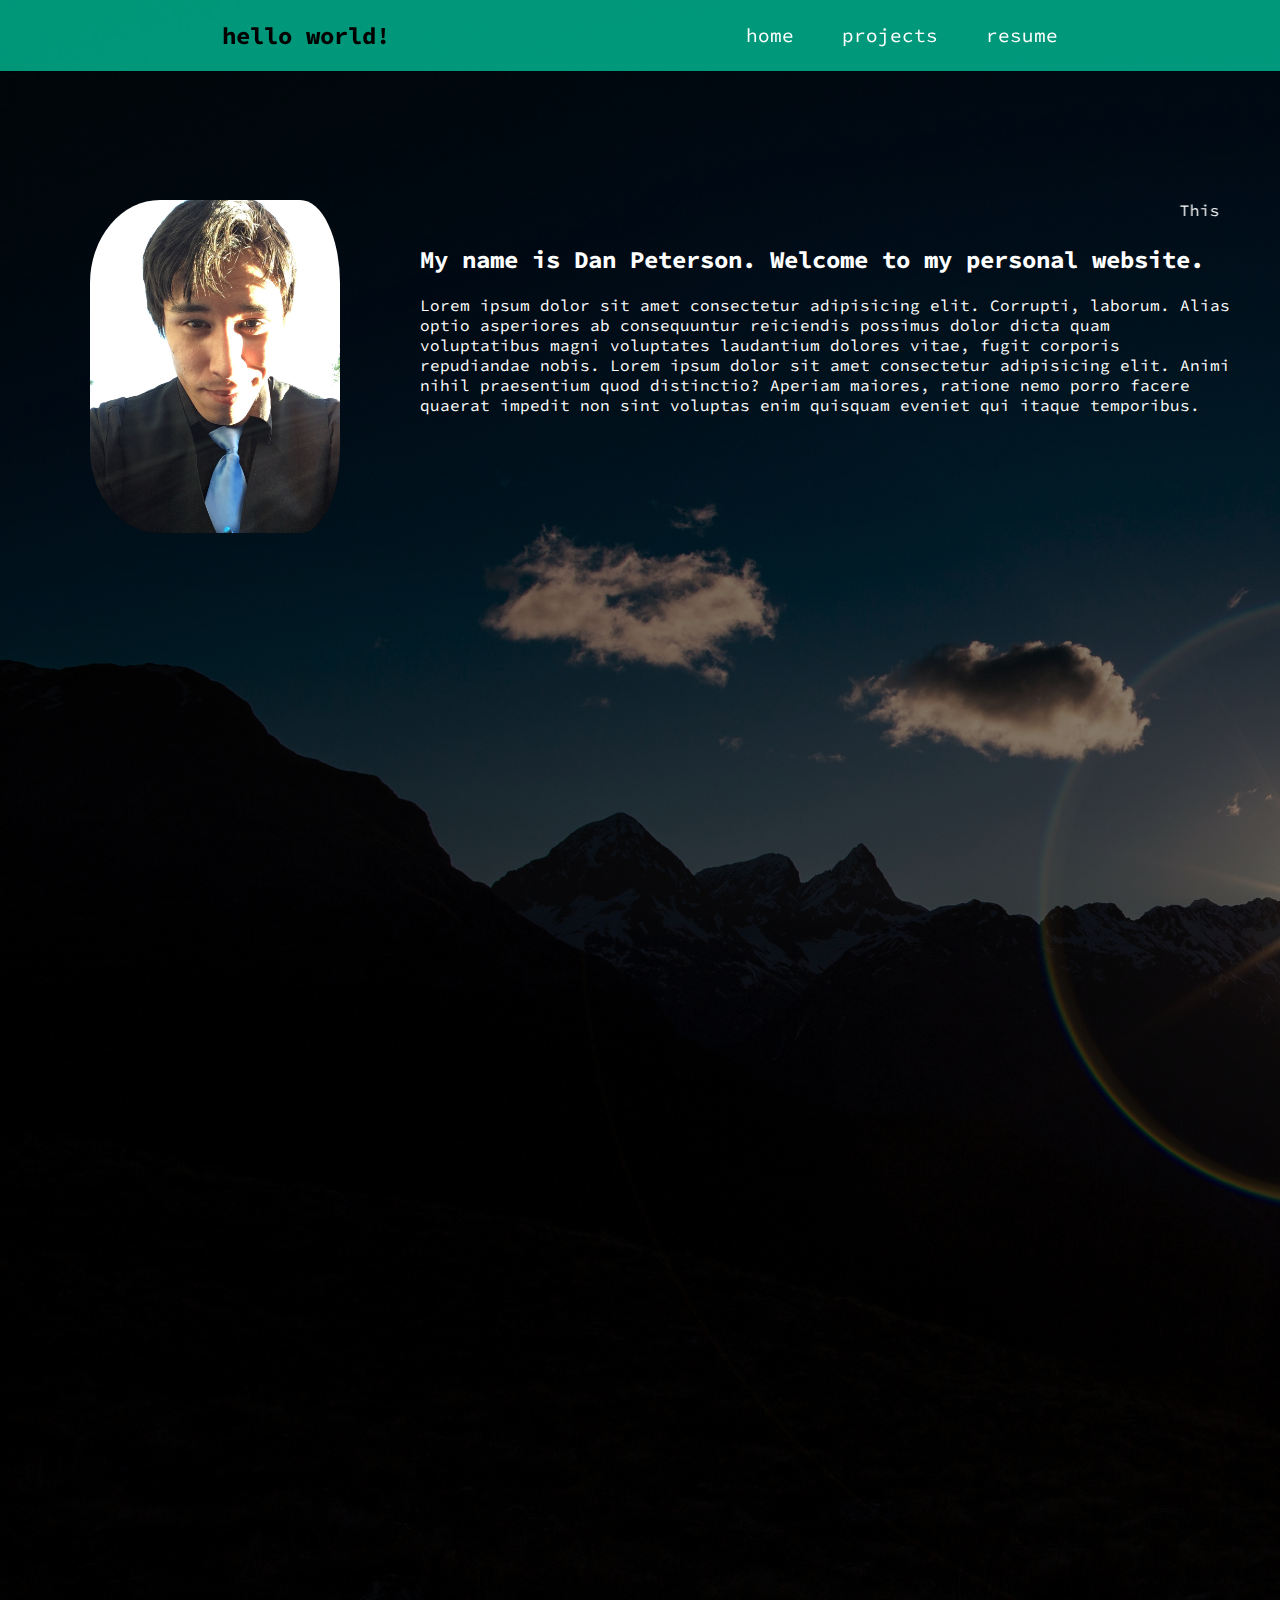
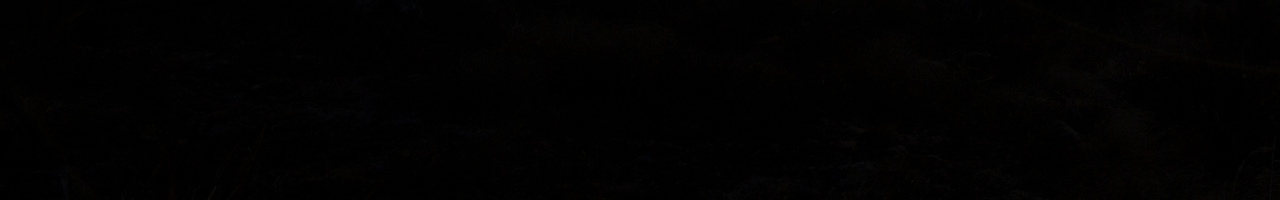
<file: index.html>
<!DOCTYPE html>
<html lang="en">
<head>
    <link rel="stylesheet" href="style.css">
    <meta name="viewport" content="initial-scale=1.0,width=device-width">
    <meta charset="UTF-8">
    <!-- <meta name="viewport" content="width=device-width, initial-scale=1.0"> -->
    <meta http-equiv="X-UA-Compatible" content="ie=edge">
    <title>Dan's Portfolio</title>
</head>
<body>
    <header>
        <h2 class="logo">hello world!</h2>
        <input type="checkbox" id="nav-toggle" class="nav-toggle">
        <!-- <h1 class="logo">Dan Peterson</h1> -->
        <nav>
            <ul>
                <li><a href="index.html">home</a></li>
                <li><a href="projects.html">projects</a></li>
                <li><a href="resume.html">resume</a></li>
            </ul>
        </nav>
        <label for="nav-toggle" class="nav-toggle-label">
            <!-- for="nav-toggle" is looking for an id not a class as found in the <input> -->
            <span></span>
        </label>
    </header>
    

    <div class="content">
        <div class="home-picture">
            <img src="danpic.jpeg" alt="Dan Picture" width="100%" id="round-corners">
        </div>
        <div class="home-item">
            <marquee>This text will scroll from right to left</marquee>
            <h2>My name is Dan Peterson. Welcome to my personal website.</h2>
            <p>
                Lorem ipsum dolor sit amet consectetur adipisicing elit. Corrupti, laborum. Alias optio asperiores ab consequuntur reiciendis possimus dolor dicta quam voluptatibus magni voluptates laudantium dolores vitae, fugit corporis repudiandae nobis. Lorem ipsum dolor sit amet consectetur adipisicing elit. Animi nihil praesentium quod distinctio? Aperiam maiores, ratione nemo porro facere quaerat impedit non sint voluptas enim quisquam eveniet qui itaque temporibus.
            </p>
        </div>
        
    </div>
</body>
</html>
</file>
<file: style.css>
@import url('https://fonts.googleapis.com/css?family=Abril+Fatface|Source+Code+Pro');
@import url('https://fonts.googleapis.com/css?family=Work+Sans:300,600');

/* 4 properties to note: scale, translate, rotate, opacity */

:root {
    --background: rgba(0, 214, 170, .7);
}

*, *::before, *::after {
    box-sizing: border-box;
}

body {
    margin: 0;
    background: #222;
    /* font-family: 'Work Sans', sans-serif; */
    /* font:  "Abril Fatface", serif; */
    font-family: 'Source Code Pro', monospace;
    font-weight: 400;
}

/* h1 { 
    font: 50px/1.3 "Abril Fatface", serif; 
    color: #fff; 
    text-align: center;
} */

/* h2 {

    font: 12px/1.7 'Source Code Pro', monospace;
    color: #fff;
	text-transform: uppercase;
    text-align: center;
}  */

.content {
    height: 100vh;
    background-image: url(phil-botha-1308059-unsplash.jpg);
    background-color: rgb(130, 127, 127);
    background-blend-mode: multiply;
    background-size: cover;
    display: flex;
    justify-content: center; 
    flex-direction: column;

    /* place-items: center; */
    /* border: 5px solid red; */
}

.home-item {
    color: white;
    
    margin: 50px;
    /* border: 5px solid red; */

}
img {
    width:100%;
    max-width:200px;
    min-width: 100px;
}
.home-picture {
    color: white;
    padding-top: 200px;
    /* margin: 135px; */
    margin-left: 90px;
    justify-content: center;

    /* margin: 0px 150px 0px 150px; */
    /* border: 5px solid red; */
}

#round-corners {
    border-top-left-radius:25%;
    border-top-right-radius: 25%;
    border-bottom-left-radius: 25%;
    border-bottom-right-radius: 25%;
}

header {
    background: var(--background);
    text-align: center;
    position: fixed;
    width: 100%;
    z-index: 999;
    /* display: flex; */
    /* bc position fixed, z-index at 999 ensures it is on top  */
}

.nav-toggle {
    /* display: none; */
    position: absolute !important;
    top: -9999px !important;
    left: -9999px !important;
    /* this is hiding my checkbox with class="nav-toggle" which
    is the beginnings of our hamburger */
}

.nav-toggle-label {
    position: absolute;
    top: 0;
    left: 0;
    margin-left: 1em;
    /* border: 1px solid red; */
    height: 100%;
    display: flex;
    align-items: center;
}

.nav-toggle-label span,
.nav-toggle-label span::before,
.nav-toggle-label span::after {
    /* use pseudo elements on span, selecting before and after
    pseudo elements and the span itself */
    display: block;
    background: white;
    height: 2px;
    width: 2em;
    border-radius: 2px;
    position: relative;
}

.nav-toggle-label span::before,
.nav-toggle-label span::after {
    content: '';
    position: absolute;
}

.nav-toggle-label span::before {
    bottom: 7px;
}

.nav-toggle-label span::after {
    top: 7px;
}

nav {
    position: absolute;
    text-align: left;
    top: 100%;
    /* top: 100% pixel pushes nav down from the top an arbitrary amount lul */
    left: 0;
    background: var(--background);
    width: 100%;
    transform: scale(1, 0);
    /* transform: scale can take two args
    x,y -- x at 1 keeps it 100% width, y at 0 smooshes it
    to 0% -- x controls x axis, y controls y axis 
    Default is smooshed */
    transform-origin: top;
    /* opens from top, default opens from center */
    transition: transform 400ms ease-in-out;
}  

nav ul {
    margin: 0;
    padding: 0;
    list-style: none;
}

nav li {
    margin-bottom: 1em;
    margin-left: 1em;
}

nav a {
    /* this style class point to links inside navigation/children of nav  */
    color: white;
    text-decoration: none;
    font-size: 1.2rem;
    /* text-transform: uppercase; */
    opacity: 0;
    /* opacity is 0 (invisible) from unchecked link at default state */
    transition: opacity 150ms ease-in-out;
    /* this transition kicks in when un-checking nav button */
}

nav a:hover {
    color: #000;
}

.nav-toggle:checked ~ nav {
    /* this style class with tilde looking for a nav that is sibling of nav-toggle
     wtf is a sibling? */
     transform: scale(1,1)
    /* transform: scale can take two args
    x,y -- x at 1 keeps it 100% width, y at 0 smooshes it
    to 0% -- x controls x axis, y controls y axis. 
    This attribute brings it back to 1,1*/
}

.nav-toggle:checked ~ nav a {
    opacity: 1;
    transition: opacity 250ms ease-in-out 250ms;
    /* the second number is animation delay, take 250ms before 
    you start transition */
}



@media screen and (min-width: 768px) {
    .nav-toggle-label {
        display: none;
        /* gets rid of hamburger beyond 768px breakpoint */
    }

    * {
        box-sizing: border-box;
    }

    body {
        margin: 0
    }

    header{
        display: grid;
        grid-template-columns: 1fr auto minmax(600px, 3fr) 1fr;
    }
    
    .logo {
        grid-column: 2 / 3;
    }

    nav {
        all: unset;
        /* takes off all things done on mobile version styling 
        above */
        grid-column: 3 / 4;
        display: flex;
        justify-content: flex-end;
        align-items: center;
    }

    nav ul {
        display: flex;
        /* makes list items line up next to each other */
        justify-content: flex-end;
        /* pushes content to right side */
        /* border: 1px solid red; */
    }
    
    nav li {
        margin-left: 3em;
        margin-bottom: 0;
    }

    nav a {
        opacity: 1;
        position: relative;
    }

    nav a::before {
        content: '';
        display: block;
        height: 5px;
        background: black;
        position: absolute;
        top: -0.75em;
        /* you can change this to bottom to underline
        instead of top to overline kappa */
        left: 0;
        right: 0;
        transform: scale(0, 1);
        /* transform-origin: left; */
        transition: transform ease-in-out 250ms;
    }

    nav a:hover::before {
        transform: scale(1,1);
    }

    .content {
        display: grid;
        /* grid-template-columns: 40px 50px auto 50px 40px; */
        /* grid-template-rows: 25% 100px auto; */
        /* grid-template-areas:
            "home-pic home-item home-item home-item"
            "home-pic home-item home-item home-item"; */
        height: 200vh;
        background-image: url(phil-botha-1308059-unsplash.jpg);
        background-color: rgb(130, 127, 127);
        background-blend-mode: multiply;
        background-size: cover;
        /* display: flex; */
        /* display: inline-block; */
        /* justify-content: center; 
        flex-direction: row; */
        
        /* place-items: center; */
        /* border: 5px solid blue; */
    }

    img {
        width:100%;
        max-width:280px;
        min-width: 200px;
        padding-right: 30px;
        /* padding-left: 10px; */
    }

    .home-picture {
        /* grid-column-start: 1; */
        /* grid-column-end: span 2; */
        /* grid-area: home-pic; */
        /* justify-self: end; */
        margin-top: 0;
        /* color: white; */
        /* width: 20%; */
        /* display: inline-block; */
        /* padding-top: 100px; */
        /* flex-basis: 25%; */
        /* margin-left: auto; */
        /* margin-right: auto; */
        /* border: 5px solid red; */
    }
    
    .home-item {
        padding-top: 150px;
        grid-column-start: 3;
        /* grid-column-end: span 5; */
        /* grid-area: home-item; */
        /* justify-self: start; */
        /* color: white; */
        /* width: 50%; */
        /* display: inline-block; */
        
        /* padding-top: 100px; */
        /* flex-basis: 75%; */
        /* margin: 50px; */
        /* border: 5px solid red; */
    
    }

}
</file>
